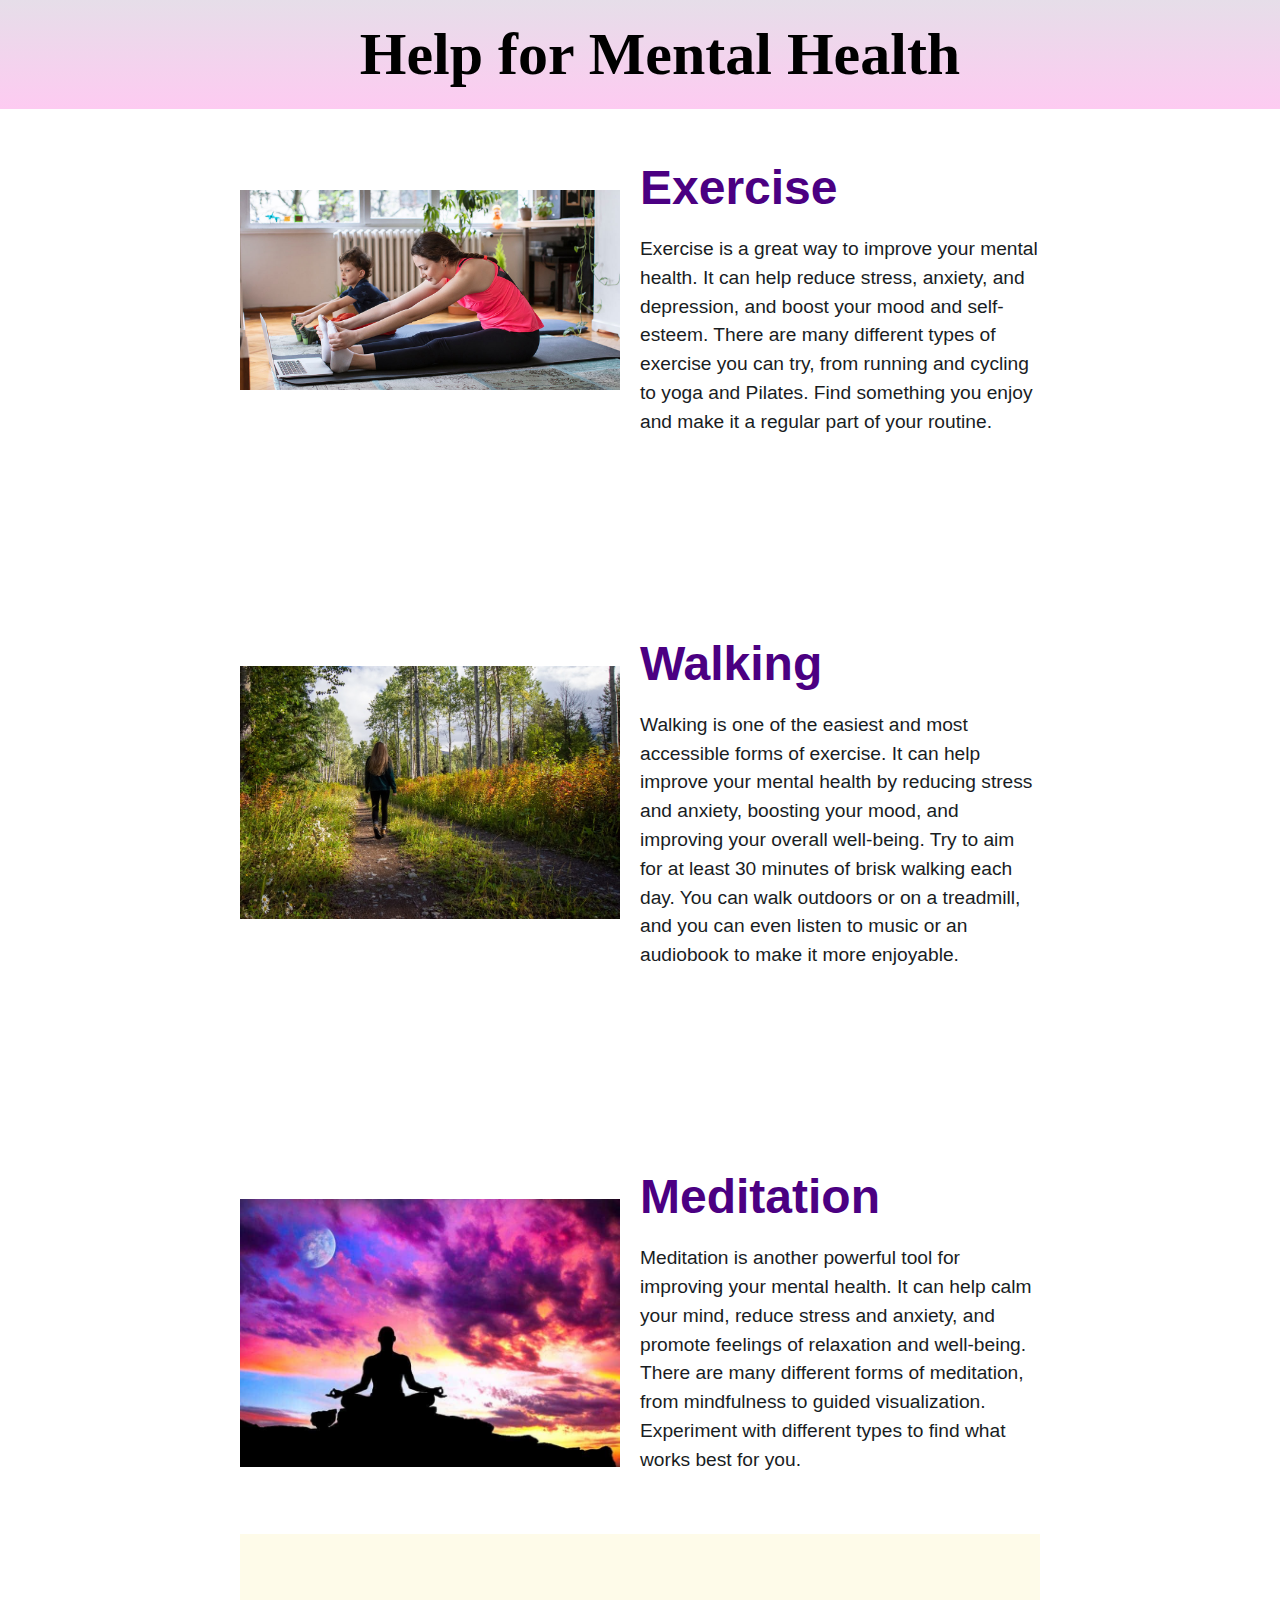
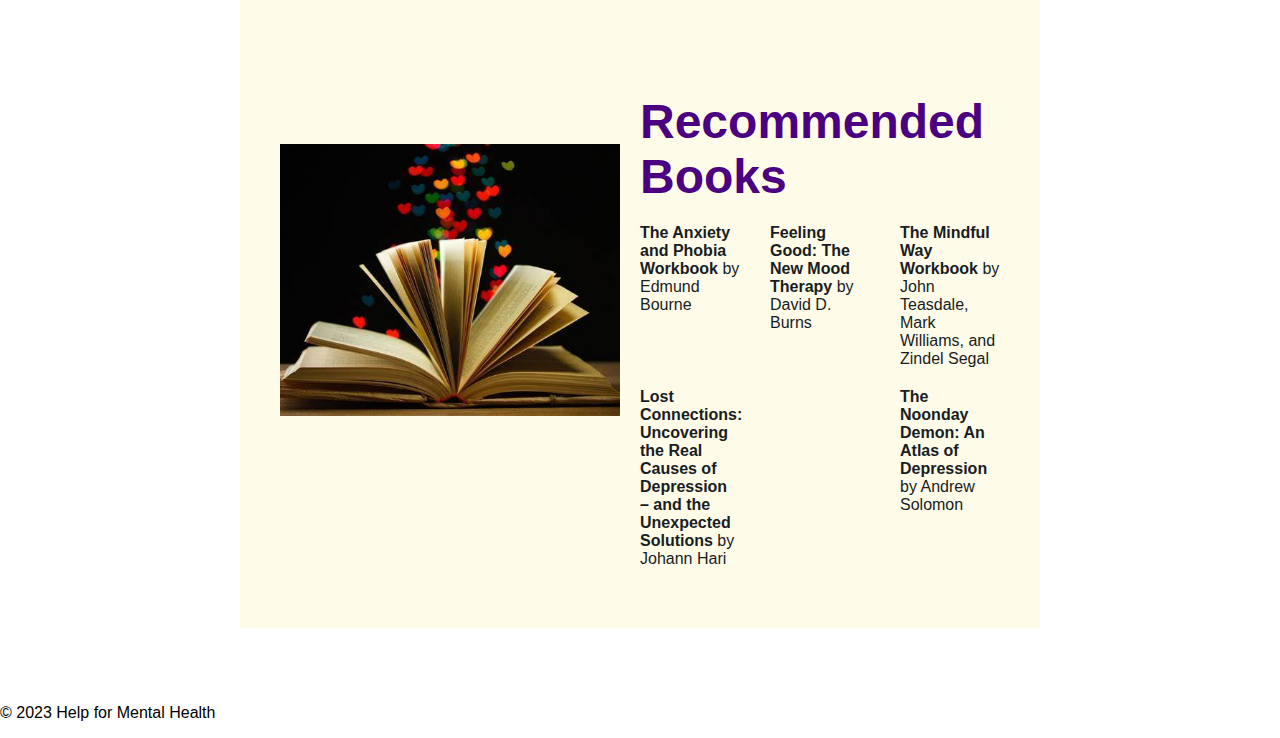
<file: web tech/help.html>
<!DOCTYPE html>
<html>
  <head>
    <meta charset="UTF-8">
    <title>Help for Mental Health</title>
    <link rel="stylesheet" href="style.css">
    <script src="script.js"></script>
  </head>
  <body>
    <header>
      <h1>Help for Mental Health</h1>
    </header>
    <main>
      <section class="exercise">
        <div class="image-container">
          <img src="exercise.jpg" alt="Person doing exercise">
        </div>
        <div class="text-container">
          <h2>Exercise</h2>
          <p>Exercise is a great way to improve your mental health. It can help reduce stress, anxiety, and 
            depression, and boost your mood and self-esteem. There are many different types of exercise you can
             try, from running and cycling to yoga and Pilates. Find something you enjoy and make it a regular
              part of your routine.</p>
        </div>
      </section>
      <section class="exercise">
        <div class="image-container">
          <img src="walking.jpg" alt="Person walking">
        </div>
        <div class="text-container">
          <h2>Walking</h2>
          <p>Walking is one of the easiest and most accessible forms of exercise. It can help improve your 
            mental health by reducing stress and anxiety, boosting your mood, and improving your overall well-being. 
            Try to aim for at least 30 minutes of brisk walking each day. You can walk outdoors or on a treadmill, and 
            you can even listen to music or an audiobook to make it more enjoyable.</p>
        </div>
      </section>
      <section class="meditation">
        <div class="image-container">
          <img src="meditation.jpg" alt="Person meditating">
        </div>
        <div class="text-container">
          <h2>Meditation</h2>
          <p>Meditation is another powerful tool for improving your mental health. It can help calm your mind, reduce
             stress and anxiety, and promote feelings of relaxation and well-being. There are many different forms of
              meditation, from mindfulness to guided visualization. Experiment with different types to find what works
               best for you.</p>
        </div>
      </section>
      <section class="books">
        <div class="image-container">
          <img src="books.jpg" alt="Stack of books">
        </div>
        <div class="text-container">
          <h2>Recommended Books</h2>
          <ul>
            <li><strong>The Anxiety and Phobia Workbook</strong> by Edmund Bourne</li>
            <li><strong>Feeling Good: The New Mood Therapy</strong> by David D. Burns</li>
            <li><strong>The Mindful Way Workbook</strong> by John Teasdale, Mark Williams, and Zindel Segal</li>
            <li><strong>Lost Connections: Uncovering the Real Causes of Depression – and the Unexpected Solutions</strong> by Johann Hari</li>
            <li><strong>The Noonday Demon: An Atlas of Depression</strong> by Andrew Solomon</li>
          </ul>
        </div>
      </section>
      
    </main>
    <footer>
      <p>&copy; 2023 Help for Mental Health</p>
    </footer>
  </body>
</html>
</file>
<file: web tech/style.css>
body {
  font-family: Arial, sans-serif;
  
  /* background: linear-gradient(to top left, #ffffff 36%, #ffccff 100%);*/
  background-color: #ffffff; 
  color: #000;
  margin: 0;
  padding: 0;
  /* background-image: linear-gradient(135deg, #f5f7fa 0%, #c3cfe2 100%);*/
} 

header {
  
  background-image: linear-gradient(to top, #fdcbf1 0%, #fdcbf1 1%, #e6dee9 100%);
  color: #000000;
  padding: 20px;
  text-align: center;
  font-family: 'Times New Roman', Times, serif;
  position: fixed; /* Set the navbar to fixed position */
  top: 0; /* Position the navbar at the top of the page */
  width: 100%;
}


header h1 {
  margin: 0;
  font-size: 60px;
}

main {
  max-width: 800px;
  margin: 0 auto;
  padding: 20px;
}

section {
  margin-bottom: 40px;
  display: flex;
  flex-direction: row;
}

section .image-container {
  flex: 1;
  margin-right: 20px;
}

section .text-container {
  flex: 2;
  font-family: "Lato", sans-serif;
}

section img {
  max-width: 100%;
  height: auto;
}

section h2 {
  font-size: 24px;
  margin-top: 20px;
  margin-bottom: 10px;
  color: #4b0082;
}

section p {
  font-size: 16px
}

.books {
  background-color: #FEFBE9;
  padding: 40px;
}

.books h2 {
  color: #4B0082;
  font-size: 24px;
  margin-top: 0;
  margin-bottom: 20px;
}

.books ul {
  display: flex;
  flex-wrap: wrap;
  justify-content: space-between;
  list-style-type: none;
  margin: 0;
  padding: 0;
}

.books li {
  width: calc(33.33% - 20px);
  margin-bottom: 20px;
}

.books .book-image {
  display: block;
  margin-bottom: 10px;
}

.books .book-title {
  font-weight: bold;
  color: #4B0082;
  margin-top: 0;
  margin-bottom: 5px;
}

.books .book-author {
  font-style: italic;
  margin-top: 0;
  margin-bottom: 0;
}
.colorful-section {
  display: flex;
  flex-direction: row;
  justify-content: space-between;
  align-items: center;
  background-color: #e9d985;
  padding: 50px;
}

.image-container {
  
  max-width: 50%;
  height: auto;
  margin-right: 50px;
}

.image-container img {
  padding-top: 170px;
  max-width: 100%;
}

.text-container {
  padding-top: 120px;
  max-width: 50%;
  color: #191d1f;
}

.text-container h2 {
  font-size: 3rem;
  margin-bottom: 20px;
}

.text-container p {
  font-size: 1.2rem;
  line-height: 1.5;
}

@media only screen and (max-width: 768px) {
  .colorful-section {
    flex-direction: column;
    padding: 20px;
  }
  
  .image-container {
    margin-right: 0;
    margin-bottom: 20px;
    max-width: 100%;
  }
}
</file>
